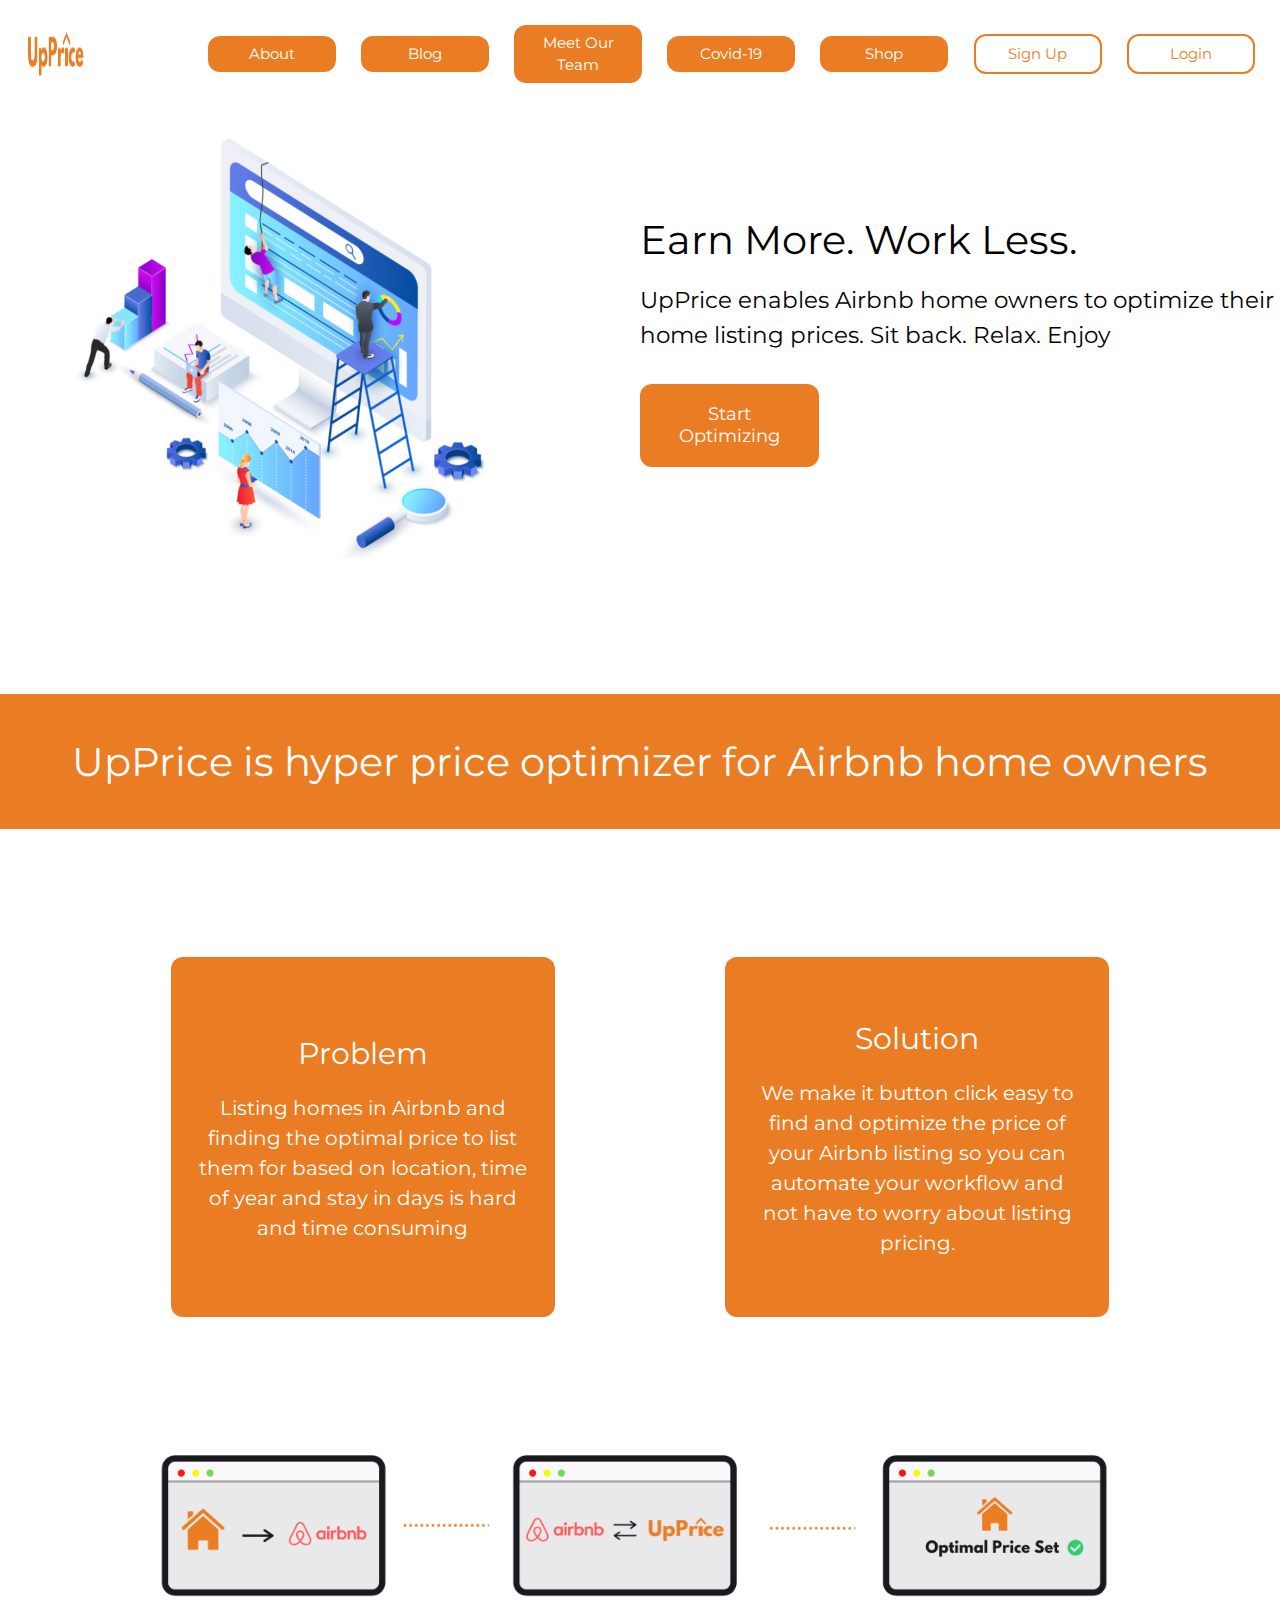
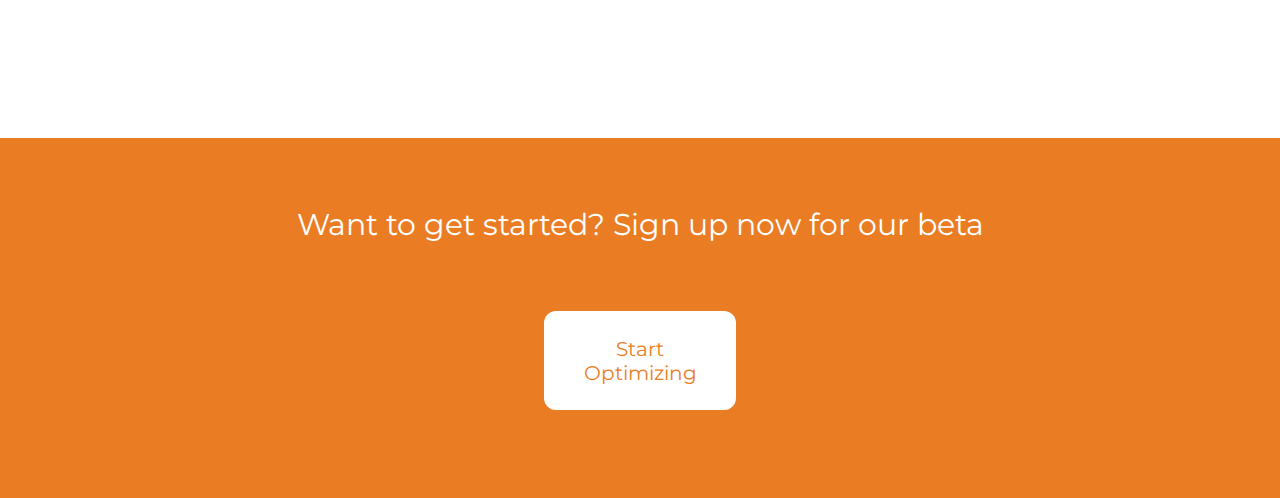
<file: index.html>
<!DOCTYPE html>
<html lang="en">
<head>
    <meta charset="UTF-8">
    <meta name="viewport" content="width=device-width, initial-scale=1.0">
    <title>UpPrice</title>
    <link rel = "stylesheet" href = "./style/index.css">
    <link rel = "stylesheet" href = "./style/home.css">
</head>

<body>
    <section>
        <nav>
            <a href="index.html"><img class = 'logo' src = 'assets/orangeFontUpPrice.png' alt = 'orange UpPrice logo'></a>
            <a class="about-nav" href="about.html">About</a>
            <a class="blog-nav" href="blog.html">Blog</a>
            <a class="team-nav" href="team.html">Meet Our Team</a>
            <a class="covid-nav" href="covid.html">Covid-19</a>
            <a class="shop-nav" href="shop.html">Shop</a>
            <a class="signup-nav" href="https://upprice.vercel.app/sign-up">Sign Up</a>
            <a class="login-nav" href="https://upprice.vercel.app/log-in">Login</a>
        </nav>
</section>
    <header>
        <div class = isometric>
            <img class = 'header-img' src = 'assets/optimize-isometric.png' alt = 'optimize isometric'>
        </div> <!-- closes div.isometric -->
        <div class = 'title'>
            <h1>Earn More. Work Less.</h1>
            <h2>UpPrice enables Airbnb home owners to optimize  their home listing prices. Sit back. Relax. Enjoy</h2>
            <button class = 'header-sign-up' onclick = "document.location='https://upprice.vercel.app/sign-up'">Start Optimizing</button>
        </div> <!-- closes div.title -->
    </header>

        <h2 class = 'about'>UpPrice is hyper price optimizer for Airbnb home owners</h2>
<section class = what-it-is>
    <div class = 'problem'>
        <h3>Problem</h3>
        <p>Listing homes in Airbnb and finding the optimal price to list them for based on location, time of year and stay in days is hard and time consuming</p>
    </div> <!-- closes div.problem -->
        <div class = 'solution'>
        <h3>Solution</h3>
        <p>We make it button click easy to find and optimize the price of your Airbnb listing so you can automate your workflow and not have to worry about listing pricing.</p>
    </div> <!-- closes div.solution -->
</section> <!-- closes section.what-is-it -->

    <img class = footer-img src = 'assets/the process.png' alt = 'the UpPrice process'>
    <img class = footer-img2 src = 'assets/Screen Shot 2020-09-22 at 11.49.34 AM.png' alt = 'the UpPrice process in vertical form'>
    
<footer>
    <h2 class = 'footer-title' >Want to get started? Sign up now for our beta </h2>
    <button class = 'footer-sign-up' onclick = "document.location='https://upprice.vercel.app/sign-up'">Start Optimizing</button>
</footer>
</body>
</html>
</file>
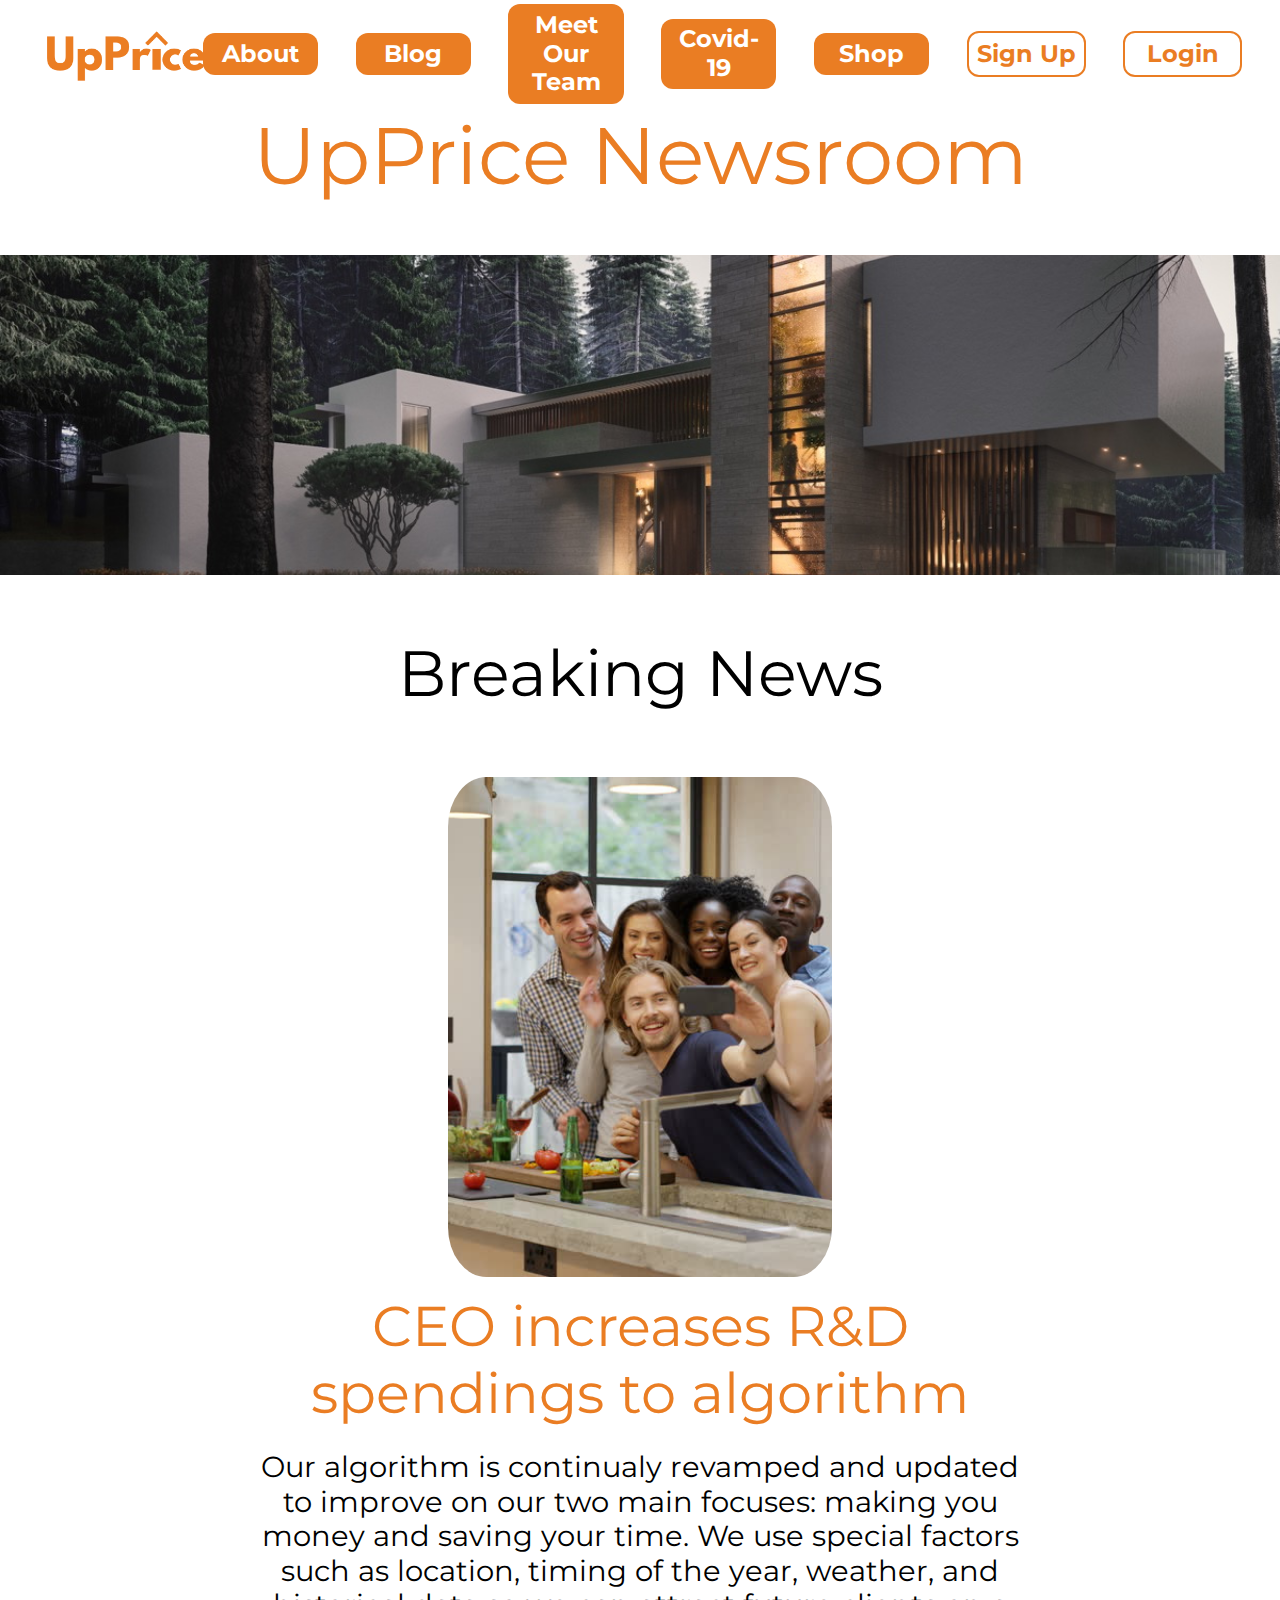
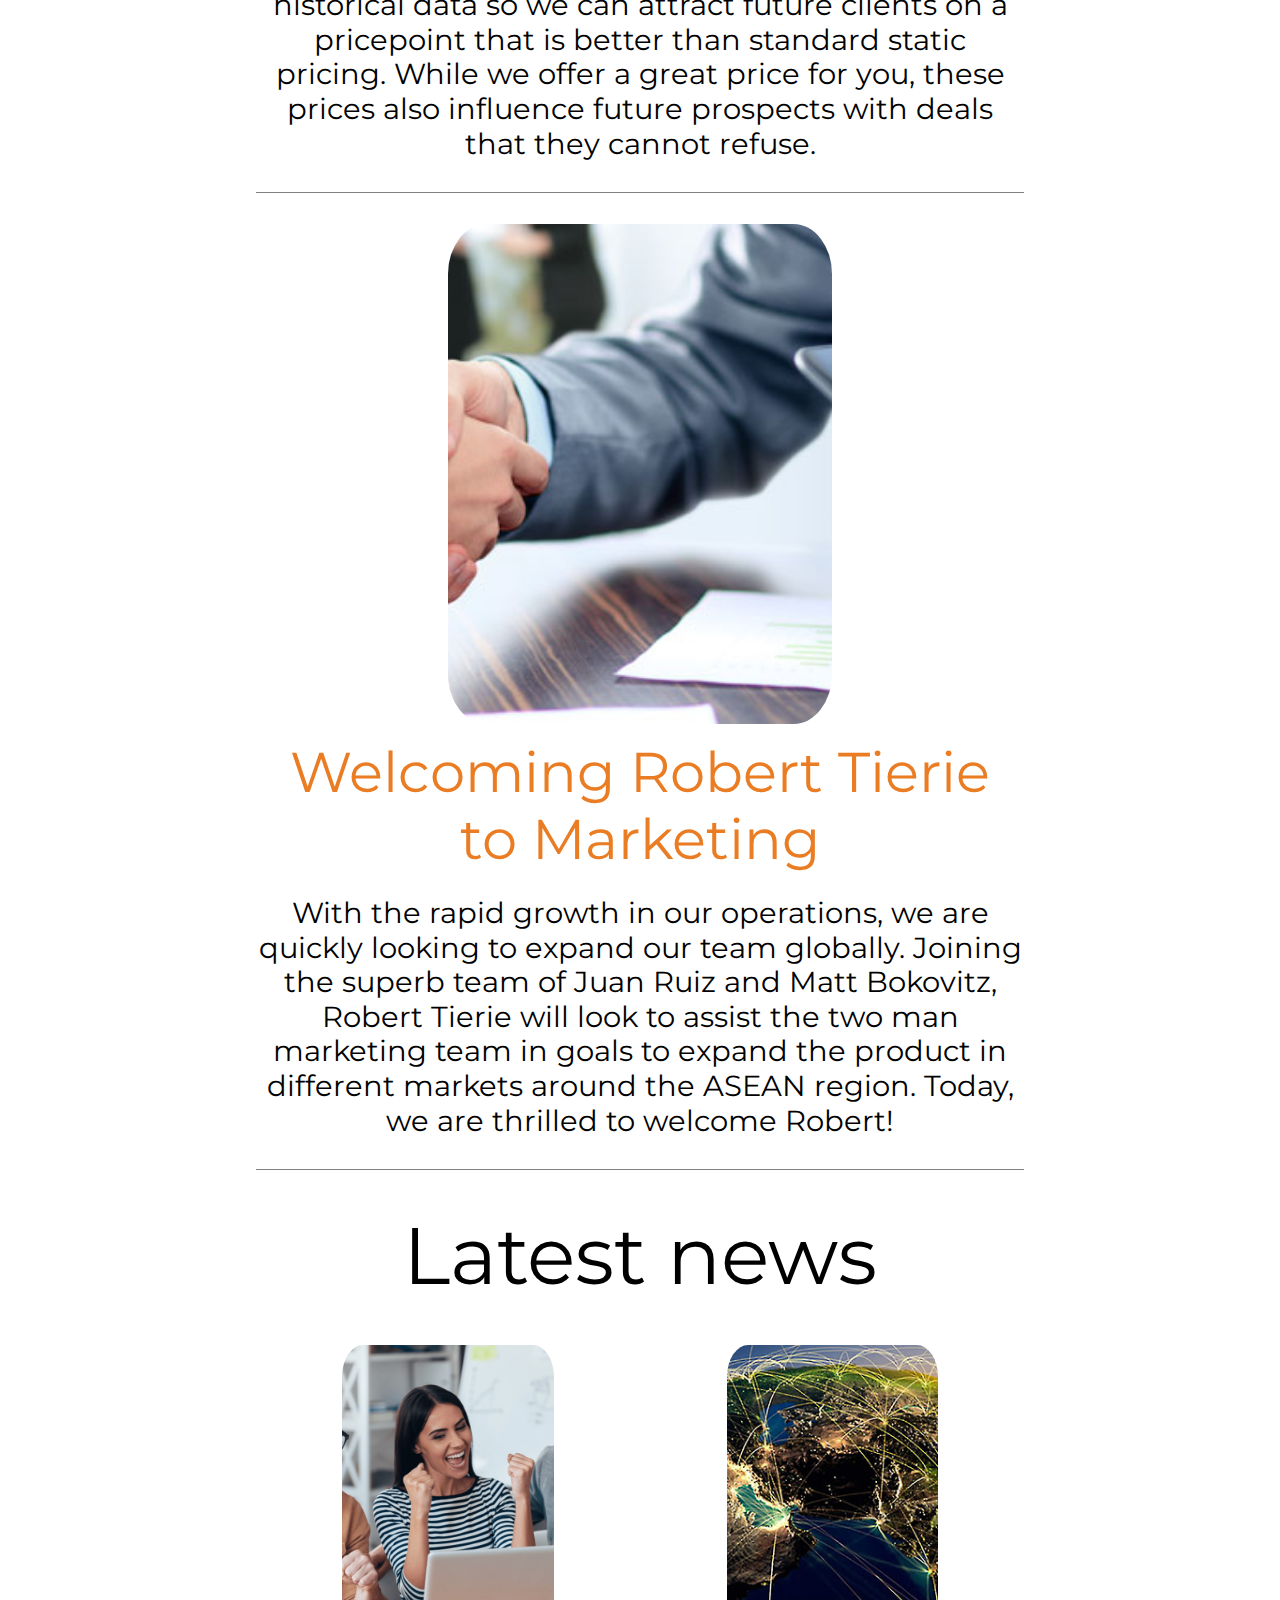
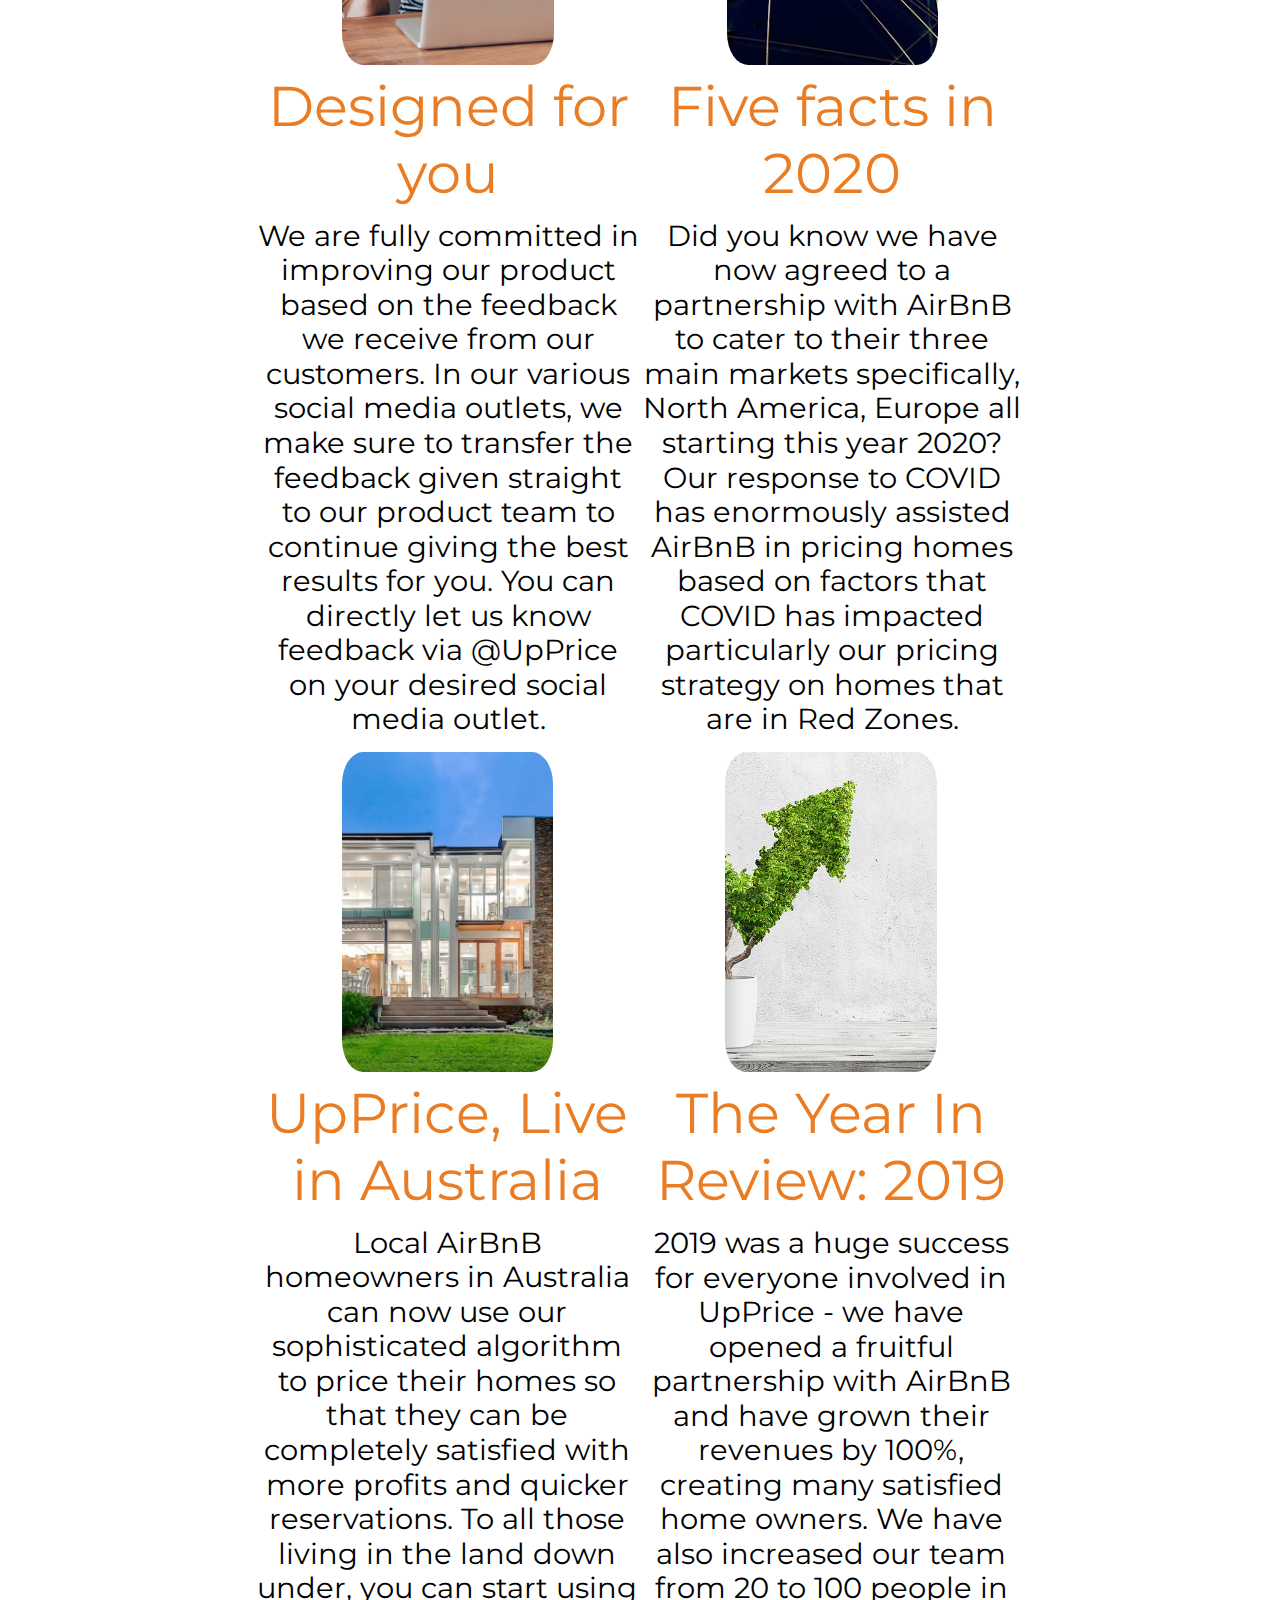
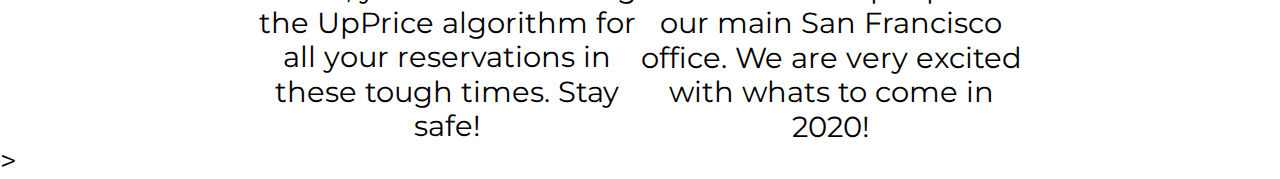
<file: blog.html>
<!DOCTYPE html>
<html lang="en">
<head>
<!-- Link your CSS stylesheet -->
  <link rel="stylesheet" href=".\style\blogandteam.css">
  <link href="https://fonts.googleapis.com/css2?family=Montserrat:ital,wght@0,400;1,600&display=swap" rel="stylesheet">    
    <meta charset="UTF-8">
    <meta name="viewport" content="width=device-width, initial-scale=1.0">
    <title>Document</title>
</head>
<body>
<header>
    <nav>
        <a href="index.html"><img class = 'logo' src = '.\assets\orangeFontUpPrice.png' alt = '#'></a>
       <a class="about-nav" href="about.html">About</a>
       <a class="blog-nav" href="blog.html">Blog</a>
       <a class="team-nav" href="team.html">Meet Our Team</a>
       <a class="covid-nav" href="covid.html">Covid-19</a>
       <a class="shop-nav" href="shop.html">Shop</a>
       <a class="signup-nav" href="https://upprice.vercel.app/sign-up">Sign Up</a>
       <a class="login-nav" href="https://upprice.vercel.app/log-in">Login</a>
   </nav>
</header>
<div class="blog-intro-page">
  <div class ="h1s">
    <h1>UpPrice Newsroom</h1></div>
  <img src=".\assets\firstpictureblog.jpg" alt="intropic">
 <section class="intro-top-content">
   <div class ="intro-text-container">
     
<br>
<h2 class = "intro">Breaking News</h2>
<br>

  </div>
</section>

<section class="flextime">
  <div>
    <img src=".\assets\happyfriends.jpg" alt="blogonepic">
    
    <h2 class = "blogtitle">CEO increases R&D spendings to algorithm</h2>
    <div class = "blogarticles"><p>Our algorithm is continualy revamped and updated to improve on our two main focuses: making you money and saving your time. We use special factors such as location, timing of the year, weather, and historical data so we can attract future clients on a pricepoint that is better than standard static pricing. While we offer a great price for you, these prices also influence future prospects with deals that they cannot refuse. </p>
    </div>
    </div>

<div>
  <img src=".\assets\fixthis.jpg" alt="blogtwopic">
<h2 class = "blogtitle">Welcoming Robert Tierie to Marketing</h2>
<div class = "blogarticles"><p>
    With the rapid growth in our operations, we are quickly looking to expand our team globally. Joining the superb team of Juan Ruiz and Matt Bokovitz, Robert Tierie will look to assist the two man marketing team in goals to expand the product in different markets around the ASEAN region. Today, we are thrilled to welcome Robert!</p>
  </p>

</div>
</div>
</section>
<h2 class = "introtwo">Latest news</h2>
<section class = "flextimetwo">
<div>
  <img src=".\assets\agreeing.png" alt="blogthreepic">
  
  <h2 class = "blogtitle">Designed for you</h2>
  <div class = "article"><p>
      We are fully committed in improving our product based on the feedback we receive from our customers. In our various social media outlets, we make sure to transfer the feedback given straight to our product team to continue giving the best results for you. You can directly let us know feedback via @UpPrice on your desired social media outlet.</p>
    </p>
  </div>
  </div>
  <div>
    <img src=".\assets\expansion.jpg" alt="blogfourpic">
    
    <h2 class = "blogtitle">Five facts in 2020  </h2>
    <div class = "article"><p>
      Did you know we have now agreed to a partnership with AirBnB to cater to their three main markets specifically, North America, Europe all starting this year 2020? Our response to COVID has enormously assisted AirBnB in pricing homes based on factors that COVID has impacted particularly our pricing strategy on homes that are in Red Zones. </p>
      </p>
    </div>
    </div>
    </section>
<section class = "flextimetwo">
<div>
  <img src=".\assets\australia.jpeg" alt="blogthreepic">
  
  <h2 class = "blogtitle">UpPrice, Live in Australia</h2>
  <div class = "article"><p>
      Local AirBnB homeowners in Australia can now use our sophisticated algorithm to price their homes so that they can be completely satisfied with more profits and quicker reservations. To all those living in the land down under, you can start using the UpPrice algorithm for all your reservations in these tough times. Stay safe!</p>
    </p>
  </div>
  </div>
  <div>
    <img src=".\assets\growth.jpg" alt="blogfourpic">
    
    <h2 class = "blogtitle">The Year In Review: 2019</h2>
    <div class = "article"><p>
        2019 was a huge success for everyone involved in UpPrice - we have opened a fruitful partnership with AirBnB and have grown their revenues by 100%, creating many satisfied home owners. We have also increased our team from 20 to 100 people in our main San Francisco office. We are very excited with whats to come in 2020!</p>
      </p>
    </div>
    </div>
</section>
</body>>
</file>
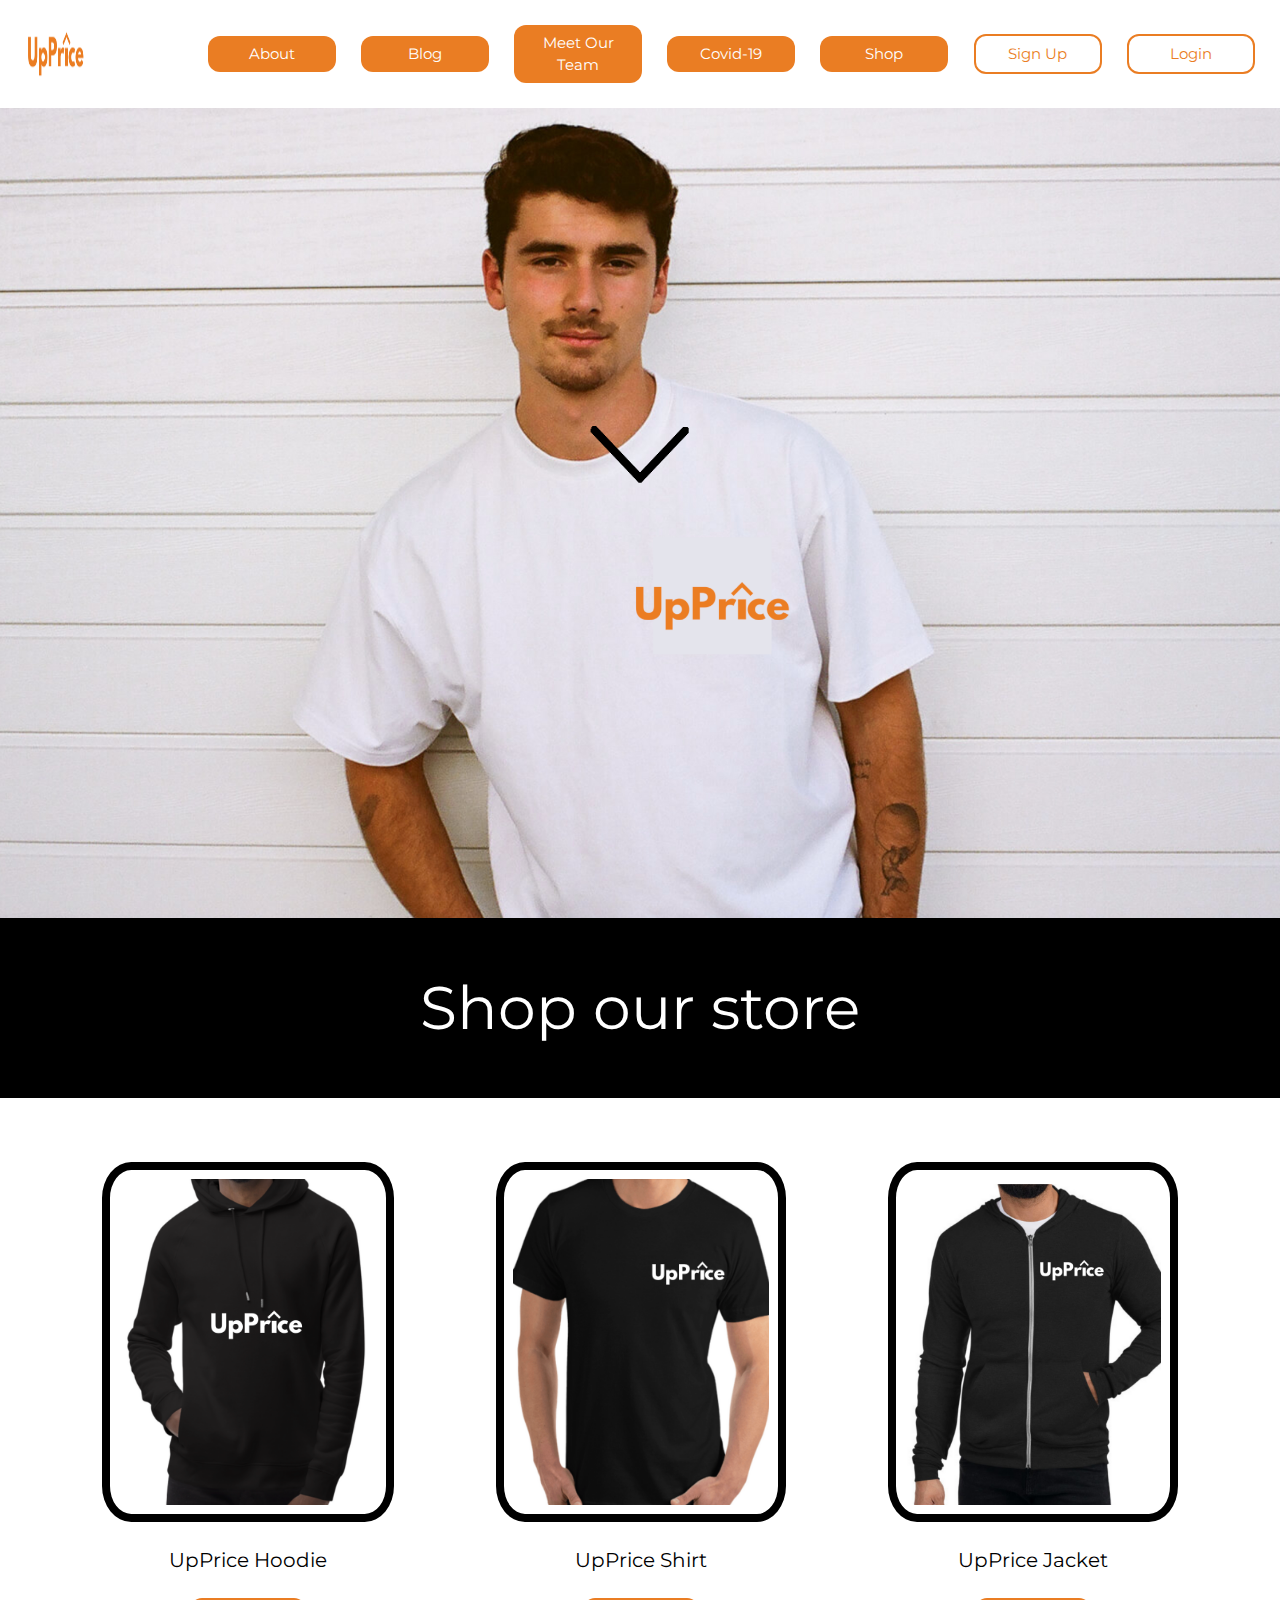
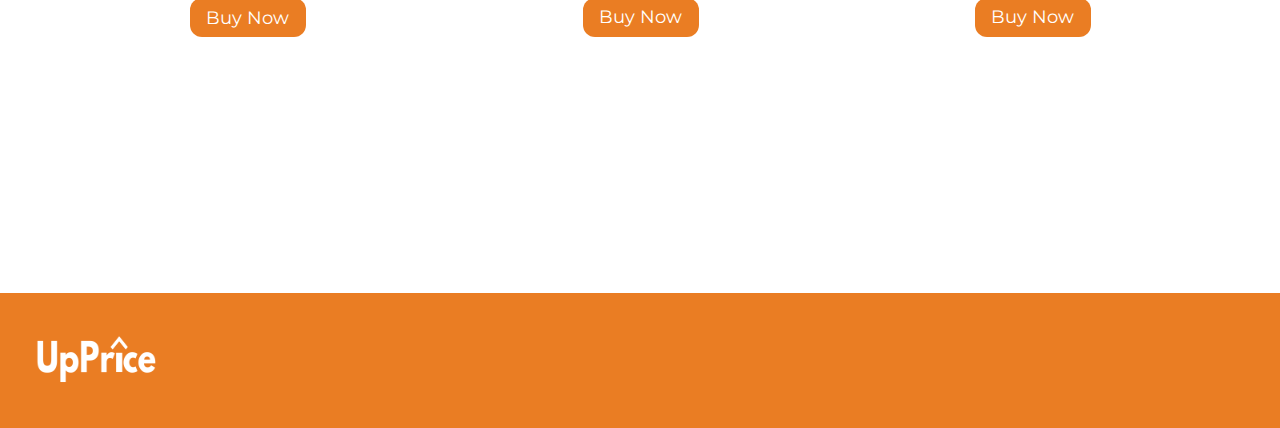
<file: shop.html>
<!DOCTYPE html>
<html lang="en">
<head>
    <meta charset="UTF-8">
    <meta name="viewport" content="width=device-width, initial-scale=1.0">
    <title>UpPrice - Shop Now</title>
    <link rel = "stylesheet" href = "./style/index.css">
    <link rel = "stylesheet" href = "./style/shop.css">
</head>

<body>

    <nav>
        <a href="index.html"><img class = 'logo' src = 'assets/orangeFontUpPrice.png' alt = 'orange UpPrice logo'></a>
        <a class="about-nav" href="about.html">About</a>
        <a class="blog-nav" href="blog.html">Blog</a>
        <a class="team-nav" href="team.html">Meet Our Team</a>
        <a class="covid-nav" href="covid.html">Covid-19</a>
        <a class="shop-nav" href="shop.html">Shop</a>
        <a class="signup-nav" href="https://upprice.vercel.app/sign-up">Sign Up</a>
        <a class="login-nav" href="https://upprice.vercel.app/log-in">Login</a>
    </nav>

    <header>
        <img class = 'down-arrow' src = 'assets/wac-down-arrow-gif-2.gif' alt = 'down arrow'>
    </header>
<h1>Shop our store</h1>

<section class = 'items'>
    <div class = 'hoodie-section'>
    <img class = 'hoodie' src = 'assets/Screen Shot 2020-09-21 at 4.10.53 PM.png' alt = 'UpPrice black hoodie'>
    <h2>UpPrice Hoodie</h2>
    <button>Buy Now</button>
   </div> <!-- closes div.hoodie-section -->
   <div class = 'shirt-section'>
    <img class = 'shirt' src = 'assets/Screen Shot 2020-09-21 at 4.41.19 PM.png' alt = 'UpPrice black shirt'>
    <h2>UpPrice Shirt</h2>
    <button>Buy Now</button>
</div> <!-- closes div.shirt-section -->
<div class = 'jacket-section'>
    <img class = 'jacket' src = 'assets/Screen Shot 2020-09-21 at 4.10.47 PM.png' alt = 'UpPrice black jacket'>
    <h2>UpPrice Jacket</h2>
    <button>Buy Now</button>
</div> <!-- closes div.jacket-section -->
</section>
<footer>
    <img class = 'footer-logo' src = 'assets/8.png' alt = UpPrice orange logo>
</footer>
</body>
</html>
</file>
<file: style/home.css>
img.header-img {
    width:15%;
    height:50vh;
}

header {
    display:flex;
}

img.header-img {
    width:70%;
    margin-left:10%;
}

div.isometric {
    width:50%;
}

div.title {
    width:50%;
    margin-top:8%;
}

h1 {
    font-size:4rem;
    text-align:left;
    margin-bottom:2%;
}

h2 {
    font-size:2.3rem;
    margin-bottom:5%;
}

button.header-sign-up {
    width:28%;
    padding:3%;
    border-radius:12px;
    background:#EA7D23;
    color:white;
    font-size:1.8rem;
    border:none;
    text-decoration:none;
}

button.header-sign-up:hover {
    background:white;
    color:#EA7D23;
    border:2px solid #EA7D23;
}

h2.about {
    text-align:center;
    margin-top:10%;
    margin-bottom:10%;
    font-size:4rem;
    background:#EA7D23;
    color:white;
    height:15vh;
    display:flex;
    align-items:center;
    justify-content: center;
}

section.what-it-is {
    display:flex;
    justify-content:space-evenly;
}

h3 {
    text-align:center;
    font-size:3rem;
    margin-bottom:5%;
}

p {
    text-align:center;
    font-size:2rem;
}

div.problem {
    background:#EA7D23;
    color:white;
    padding:2%;
    border-radius:12px;
    width:30%;
    height:40vh;
    display:flex;
    justify-content:center;
    flex-direction:column;
}

div.solution {
    background:#EA7D23;
    color:white;
    padding:2%;
    border-radius:12px;
    width:30%;
    display:flex;
    justify-content:center;
    flex-direction:column;
}

img.footer-img {
    margin-top:10%;
    width:75%;
    margin-bottom:10%;
    margin-left:12%;
}

button.footer-sign-up {
    width:15%;
    padding:2%;
    border-radius:12px;
    background:white;
    color:#EA7D23;
    font-size:2rem;
    border:none;
    text-decoration:none;
}

button.footer-sign-up:hover {
    background:#EA7D23;
    color:white;
    border:white;
    border:2px solid white;
}

footer {
    display:flex;
    flex-direction:column;
    align-items:center;
    background:#EA7D23;
    height:40vh;
}

h2.footer-title {
    color:white;
    margin-top:5%;
    font-size:3rem;
}


nav {
    display:flex;
    align-items:center;
    justify-content:space-evenly;
    height:12vh;
  }

   a.about-nav,a.blog-nav,a.team-nav,a.covid-nav,a.shop-nav {
    text-align:center;
    color:white;
    width:10%;
    text-decoration:none;
    background:#EA7D23;
    padding:0.5%;
    border-radius:12px;
    font-size:1.5rem;
  }
  
  a.login-nav,a.signup-nav {
    text-align:center;
    color:#EA7D23;
    border:2px solid #EA7D23;
    width:10%;
    text-decoration:none;
    padding:0.5%;
    border-radius:12px;
    font-size:1.5rem;
  }
  
  a.about-nav:hover,a.blog-nav:hover,a.team-nav:hover,a.covid-nav:hover,a.shop-nav:hover {
    text-align:center;
    color:#EA7D23;
    width:10%;
    text-decoration:none;
    background:white;
    border:2px solid #EA7D23;
    padding:0.5%;
    border-radius:12px;
    font-size:1.5rem;
  }
  
  a.login-nav:hover,a.signup-nav:hover {
    text-align:center;
    color:white;
    background: #EA7D23;
    border:2px solid #EA7D23;
    width:10%;
    text-decoration:none;
    padding:0.5%;
    border-radius:12px;
    font-size:1.5rem;
  }
  
  img.logo {
    width:40%;
    height:7vh;
  }

  img.footer-img2 {
      display:none;
  }

  @media(max-width:800px) {
      img.logo {
        width:80%;
        height:7vh;
      }
      
      a.about-nav,a.blog-nav,a.team-nav,a.covid-nav,a.shop-nav,a.signup-nav,a.login-nav {
          width:40%;
          font-size:1rem;
      }

      h1 {
          font-size:3.5rem;
      }

      h2 {
          font-size:1.5rem;
      }

      button.header-sign-up {
          width:50%;
      }

      img.header-img {
        height:30vh;
      }

      h2.about {
          font-size:2.5rem;
      }

      div.problem,div.solution {
          height:50vh;
      }

      img.footer-img {
          height:18vh;
          width:90%;
        margin-left:5%
      }

      h2.footer-title {
          font-size:2.5rem;
      }
      button.footer-sign-up {
        width:30%;
      }

      footer {
          height:35vh;
      }
  }

  @media(max-width:1024px) {
    img.logo {
      width:50%;
      height:7vh;
    }
    
    a.about-nav,a.blog-nav,a.team-nav,a.covid-nav,a.shop-nav,a.signup-nav,a.login-nav {
        width:20%;
        font-size:0.8rem;
    }

    h1 {
        font-size:3.5rem;
    }

    h2 {
        font-size:1.5rem;
    }

    button.header-sign-up {
        width:50%;
    }

    img.header-img {
      height:30vh;
    }

    h2.about {
        font-size:2.5rem;
    }

    div.problem,div.solution {
        height:50vh;
    }

    img.footer-img {
        height:18vh;
        width:90%;
      margin-left:5%
    }

    h2.footer-title {
        font-size:2.5rem;
    }
    button.footer-sign-up {
      width:30%;
    }

    footer {
        height:35vh;
    }
}

  @media(max-width:500px) {
      section.what-it-is {
          display:flex;
          flex-direction:column;
          justify-content: space-around;
      }

      div.problem {
          width:60%;
      }
      
      div.problem {
        width:60%;
    }

    div.solution {
        width:60%;
    }

    h2.footer-title {
        margin-top: 10%;
        font-size:2rem;
    }

    img.footer-img {
        height:10vh;
    }

    button.footer-sign-up {
        width:50%;
    }

    img.footer-img {
        display:none;
    }

    nav {
        height:50vh;
        display:flex;
        flex-direction:column;
    }
  
    img.logo {
        width:100%;
    }
  
    a.about-nav,a.blog-nav,a.team-nav,a.covid-nav,a.shop-nav,a.signup-nav,a.login-nav {
      padding:2%;
  }

  section.what-it-is {
      margin-left:20%;
      width:100%;
  }

  div.problem {
      margin-bottom:10%;
  }

  div.solution {
    margin-bottom:10%;
}

img.footer-img2 {
    margin-left:15%;
    margin-bottom:10%;
    display:block;
    width:70%;
}
button.header-sign-up {
    width:70%;
    font-size:1.5rem;
}

}
</file>
<file: style/shop.css>
section {
    display:flex;
}

img.jacket {
    height:40vh;
}
img.shirt {
    height:40vh;
}
img.hoodie {
    height:40vh;
}

button {
    padding:3%;
    width:40%;
    border-radius:12px;
    background:#EA7D23;
    color:white;
    font-size:1.8rem;
    border:none; 
}

button:hover {
    padding:3%;
    width:40%;
    border-radius:12px;
    background:white;
    color:#EA7D23;
    font-size:1.8rem;
    border:2px solid #EA7D23; 
}

section.items {
    display:flex;
    justify-content:space-evenly;
    margin-top:5%;
    text-align:center;
    margin-bottom:20%;
}

img.hoodie,img.shirt,img.jacket {
    margin-bottom:5%;
    border:8px solid black;
    border-radius:10%;
    padding:3%;
}

h2 {
    font-size:2rem;
    margin-bottom:8%;
}

h1 {
    display:flex;
    align-items:center;
    justify-content:center;
    background:black;
    color:white;
    height:20vh;
    margin-bottom:3%;
}

header{
    display:flex;
    justify-content:center;
    background-image: url('../style/Screen Shot 2020-09-22 at 8.21.06 AM.png');
    background-position: center;
    background-repeat: no-repeat;
    background-size: cover;
    height:90vh;
    width:100%;
    display:flex;
}

img.down-arrow {
  margin-top:15%;
    width:20%;
    height:30vh;
}

footer {
    display:flex;
    background:#EA7D23;
}

img.footer-logo {
    display:flex;
    align-items:center;
    width:15%;
    height:15vh;
}


/* navigation starts */
nav {
  display:flex;
  align-items:center;
  justify-content:space-evenly;
  height:12vh;
}


 a.about-nav,a.blog-nav,a.team-nav,a.covid-nav,a.shop-nav {
  text-align:center;
  color:white;
  width:10%;
  text-decoration:none;
  background:#EA7D23;
  padding:0.5%;
  border-radius:12px;
  font-size:1.5rem;
}

a.login-nav,a.signup-nav {
  text-align:center;
  color:#EA7D23;
  border:2px solid #EA7D23;
  width:10%;
  text-decoration:none;
  padding:0.5%;
  border-radius:12px;
  font-size:1.5rem;
}

a.about-nav:hover,a.blog-nav:hover,a.team-nav:hover,a.covid-nav:hover,a.shop-nav:hover {
  text-align:center;
  color:#EA7D23;
  width:10%;
  text-decoration:none;
  background:white;
  border:2px solid #EA7D23;
  padding:0.5%;
  border-radius:12px;
  font-size:1.5rem;
}

a.login-nav:hover,a.signup-nav:hover {
  text-align:center;
  color:white;
  background: #EA7D23;
  border:2px solid #EA7D23;
  width:10%;
  text-decoration:none;
  padding:0.5%;
  border-radius:12px;
  font-size:1.5rem;
}

img.logo {
    width:40%;
    height:7vh;
  }

  @media(max-width:800px) {
      img.logo {
        width:70%;
        height:7vh;
      }
      
      img.down-arrow {
          width:40%;
          margin-top:30%;
      }

      a.about-nav,a.blog-nav,a.team-nav,a.covid-nav,a.shop-nav,a.signup-nav,a.login-nav {
        width:40%;
        font-size:1rem;
    }

    img.logo {
        width:80%;
        height:7vh;
      }

      img.hoodie-section,img.shirt-section,img.jacket-section {
          width:30%;
          height:20vh;
      }

      img.footer-logo {
          width:30%;
      }
  }

  @media(max-width:500px) {
      section.items {
          display:flex;
          flex-direction:column;
      }

      button {
          width:30%;
          margin-bottom:20%;
      }

      h2 {
          margin-bottom:2%;
      }

      img.footer-logo {
          width:40%;
      }

      img.down-arrow {
         width:50%;
  }

  nav {
      height:50vh;
      display:flex;
      flex-direction:column;
  }

  img.logo {
      width:200%;
  }

  a.about-nav,a.blog-nav,a.team-nav,a.covid-nav,a.shop-nav,a.signup-nav,a.login-nav {
    padding:2%;
}

  }

@media(max-width:1024px) {
    img.logo {
      height:7vh;
    }
    
    a.about-nav,a.blog-nav,a.team-nav,a.covid-nav,a.shop-nav,a.signup-nav,a.login-nav {
        width:20%;
        font-size:0.8rem;
    }

    nav {
        margin-right:5%;
    }

    nav a {
        margin-right:2%;
    }


}
</file>
<file: style/index.css>
/* Add CSS styling here */

@import url('https://fonts.googleapis.com/css2?family=Montserrat:wght@400;600&display=swap');

/* http://meyerweb.com/eric/tools/css/reset/ 
   v2.0 | 20110126
   License: none (public domain)
*/

html, body, div, span, applet, object, iframe,  
h1, h2, h3, h4, h5, h6, p, blockquote, pre,  
a, abbr, acronym, address, big, cite, code,  
del, dfn, em, img, ins, kbd, q, s, samp,  
small, strike, strong, sub, sup, tt, var,  
b, u, i, center,  
dl, dt, dd, ol, ul, li,  
fieldset, form, label, legend,  
table, caption, tbody, tfoot, thead, tr, th, td,  
article, aside, canvas, details, embed,  
figure, figcaption, footer, header, hgroup,  
menu, nav, output, ruby, section, summary,  
time, mark, audio, video {  
margin: 0;  
padding: 0;  
border: 0;  
font-size: 100%;  
font: inherit;  
vertical-align: baseline;  
}
*{
  box-sizing:border-box;
/*   border:1px solid grey; */
  max-width:100%;
}
/*General Styles*/
html{
  font-size:62.5%;
}
body{
  font-size:1.8rem;
  line-height:1.5;
  font-family: 'Montserrat', sans-serif;
}

button {
  font-family: 'Montserrat', sans-serif;
}
h1{
  font-family: 'Montserrat', sans-serif;
  font-size:6rem;
  text-align:center;
}
a{
    text-decoration:none;
}  
/* Styles for header*/

nav{
  flex-wrap:flex;
  
}
nav .logo{
  width:15%;
  height: 5%;
}
nav a{
  max-width: 25%;
  flex-wrap: flex;
}
</file>
